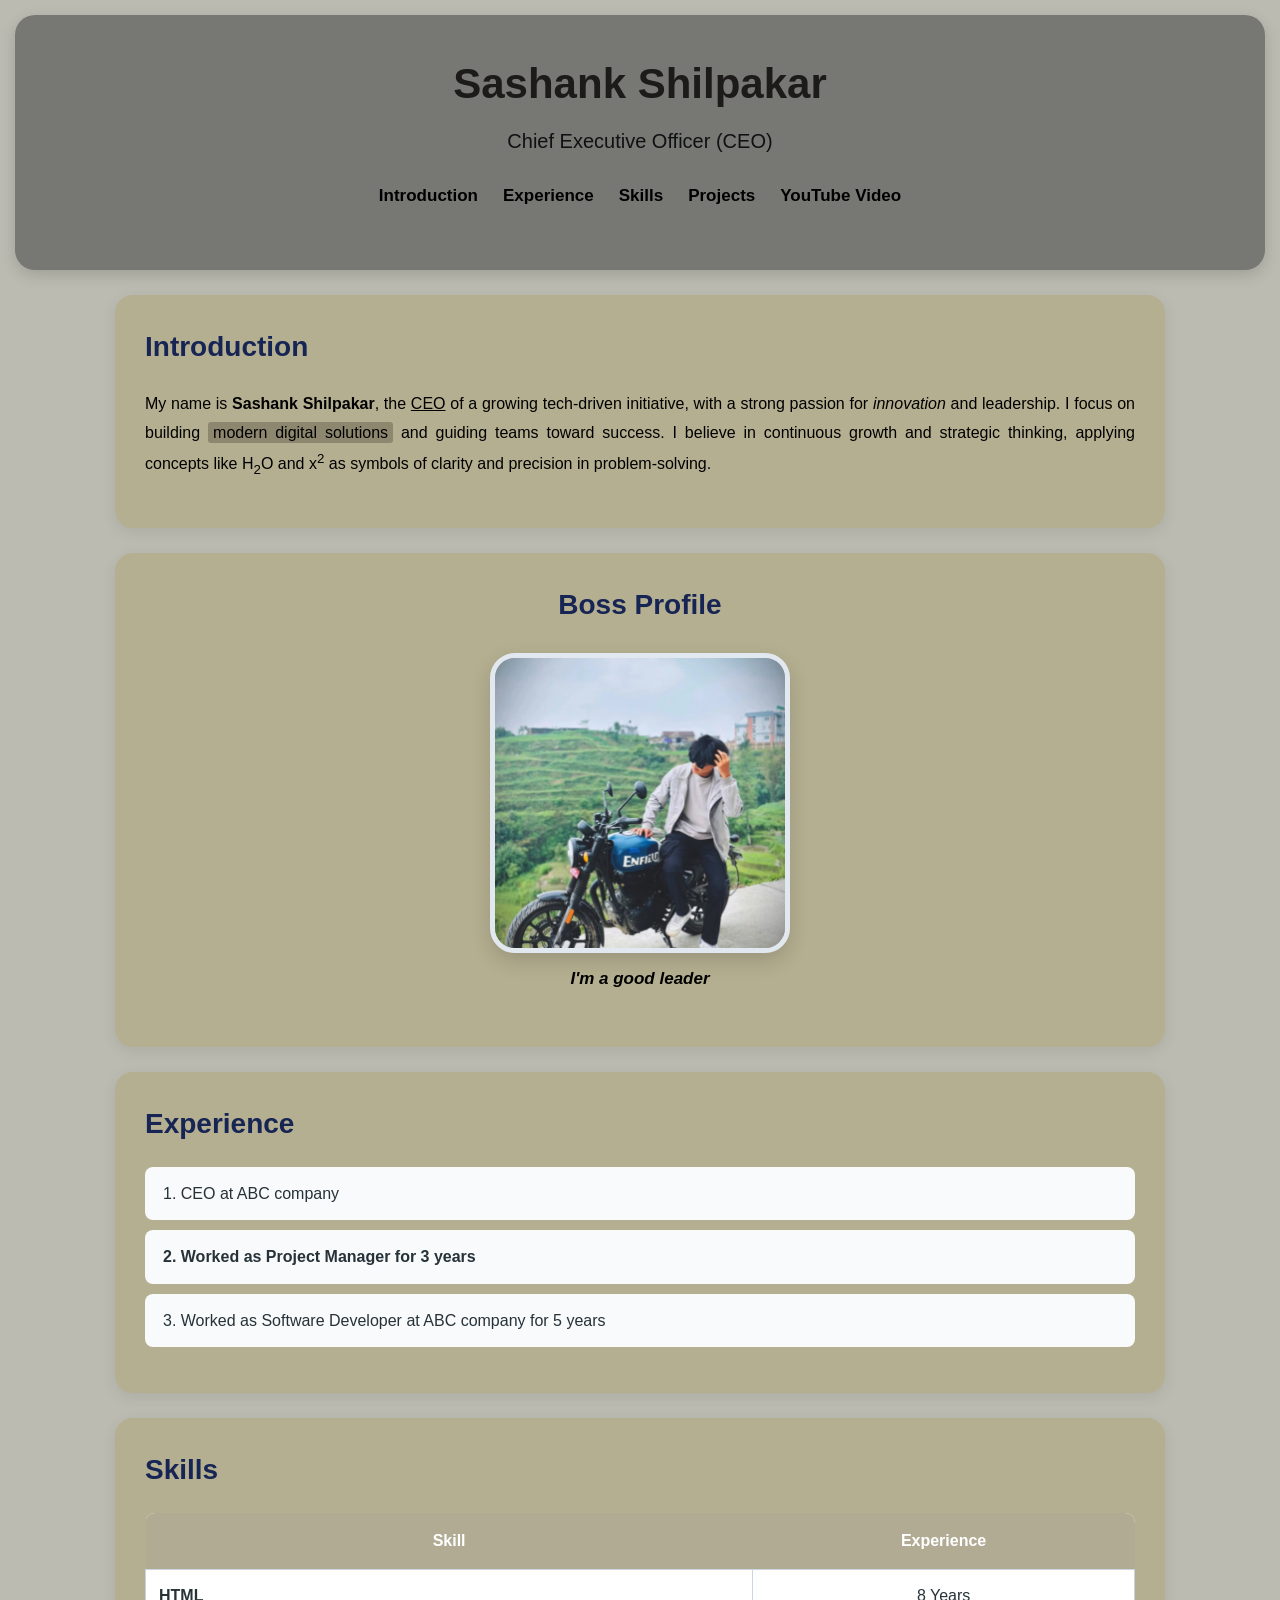
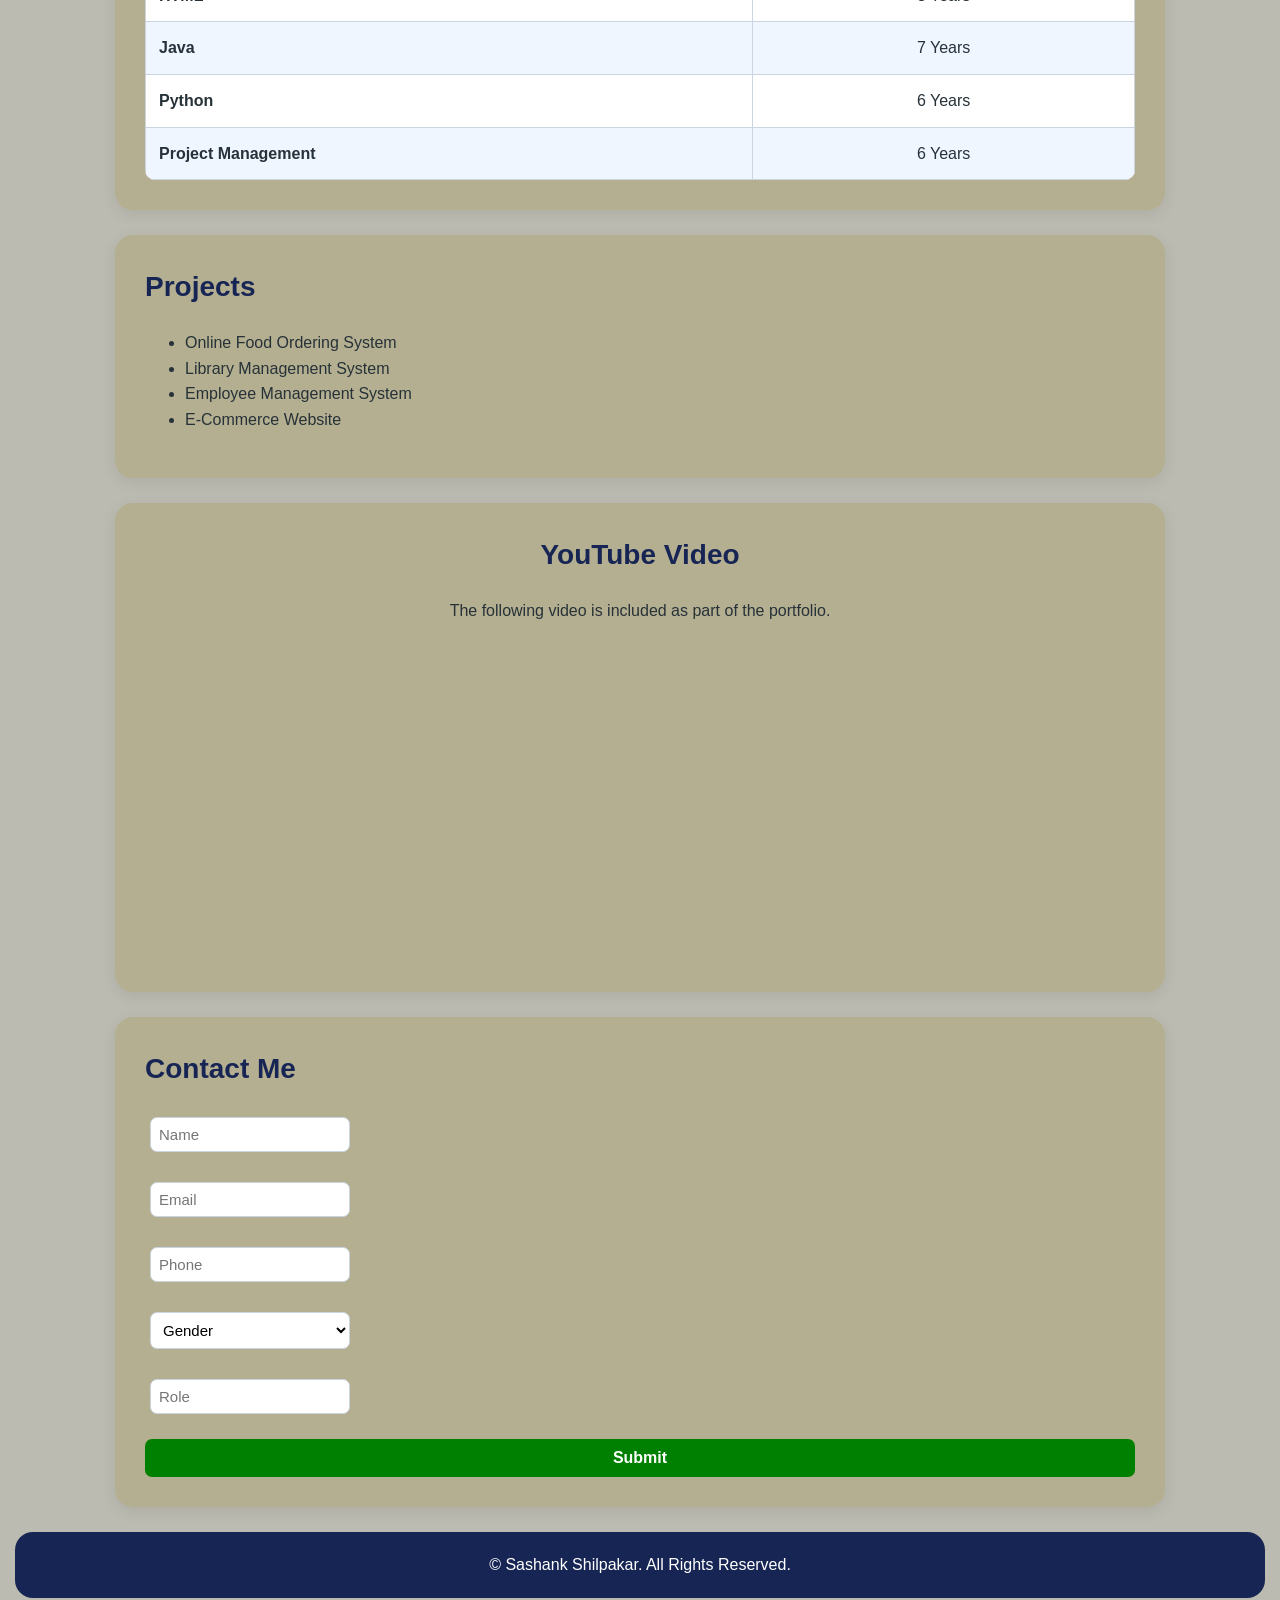
<file: AssignmentPortfolio/portfolio.html>
<!DOCTYPE html>
<html lang="en">
<head>
    <meta charset="UTF-8">
    <meta name="viewport" content="width=device-width, initial-scale=1.0">
    <title>Document</title>
    <link rel="stylesheet" href="style.css">
</head>
<body>
    <header>
    <h1>Sashank Shilpakar</h1>
    <h2> Chief Executive Officer (CEO)</h2>
    <nav>
    <ul>
        <li><a href="#intro">Introduction</a></li>
        <li><a href="#experience">Experience</a></li>
        <li><a href="#skills">Skills</a></li>
        <li><a href="#projects">Projects</a></li>
        <li><a href="#video">YouTube Video</a></li>
    </ul>
</nav>
    <br>

    </header>
    <section id="introduction">
         <h2>Introduction</h2>

    <p>
        My name is <b>Sashank Shilpakar</b>, the <u>CEO</u> of a growing tech-driven initiative, with a strong passion for <i>innovation</i> and leadership. I focus on building <mark>modern digital solutions</mark> and guiding teams toward success. I believe in continuous growth and strategic thinking, applying concepts like H<sub>2</sub>O and x<sup>2</sup> as symbols of clarity and precision in problem-solving.
    </p>
    </section>

     <section class="profile">

        <h2>Boss Profile</h2>

    <figure>
        <img src="sashank.png" alt="Sashank Shilpakar" width="300 px" height="300 px">
        <figcaption>I'm a good leader</figcaption>
    </figure>
    
    </section>

    <section id="experience">
        <h2>Experience</h2>
        <ol>
            <li><span>CEO at ABC company </span></li>
            <li><span>Worked as Project Manager for 3 years </span></li>
            <li><span>Worked as Software Developer at ABC company for 5 years</span></li>
        </ol>
    </section>

    <section id="skills">
        <h2>Skills</h2>
        <table>
            <thead>
                <tr>
                    <th>Skill</th>
                    <th>Experience</th>
                </tr>
            </thead>
            <tbody>
                <tr>
                    <td>HTML</td>
                    <td>8 Years</td>
                </tr>

        <tr>
            <td>Java</td>
            <td>7 Years</td>
        </tr>

        <tr>
            <td>Python</td>
            <td>6 Years</td>
        </tr>

        <tr>
            <td>Project Management</td>
            <td>6 Years</td>
        </tr>
        </tbody>
    </table>
</section>

    <section id="projects">
        <h2>Projects</h2>
        <ul>
            <li>Online Food Ordering System</li>
          <li>Library Management System</li>
        <li>Employee Management System</li>
        <li>E-Commerce Website</li>
    </ul>
</section>

    <section id="video">
        <h2>YouTube Video</h2>
        <p>The following video is included as part of the portfolio.</p>
        <iframe src="https://www.youtube.com/embed/vWLcyFtni6U?si=pd64963qOjbnJ4t3" width="560" height="315" title="YouTube video" frameborder="0" allowfullscreen>
        </iframe>
    </section>
    
    <section class="form">
    <h2>Contact Me</h2>
    <form>
        <input type="text" placeholder="Name"><br>
        <input type="email" placeholder="Email"><br>
        <input type="tel" placeholder="Phone"><br>

        <select>
            <option>Gender</option>
            <option>Male</option>
            <option>Female</option>
        </select><br>

        <input type="text" placeholder="Role"><br>

        <button type="submit">Submit</button>
    </form>
</section>
<footer>

        <p>
            &copy; Sashank Shilpakar. All Rights Reserved.
        </p>

    </footer>
</body>
</html>
</file>
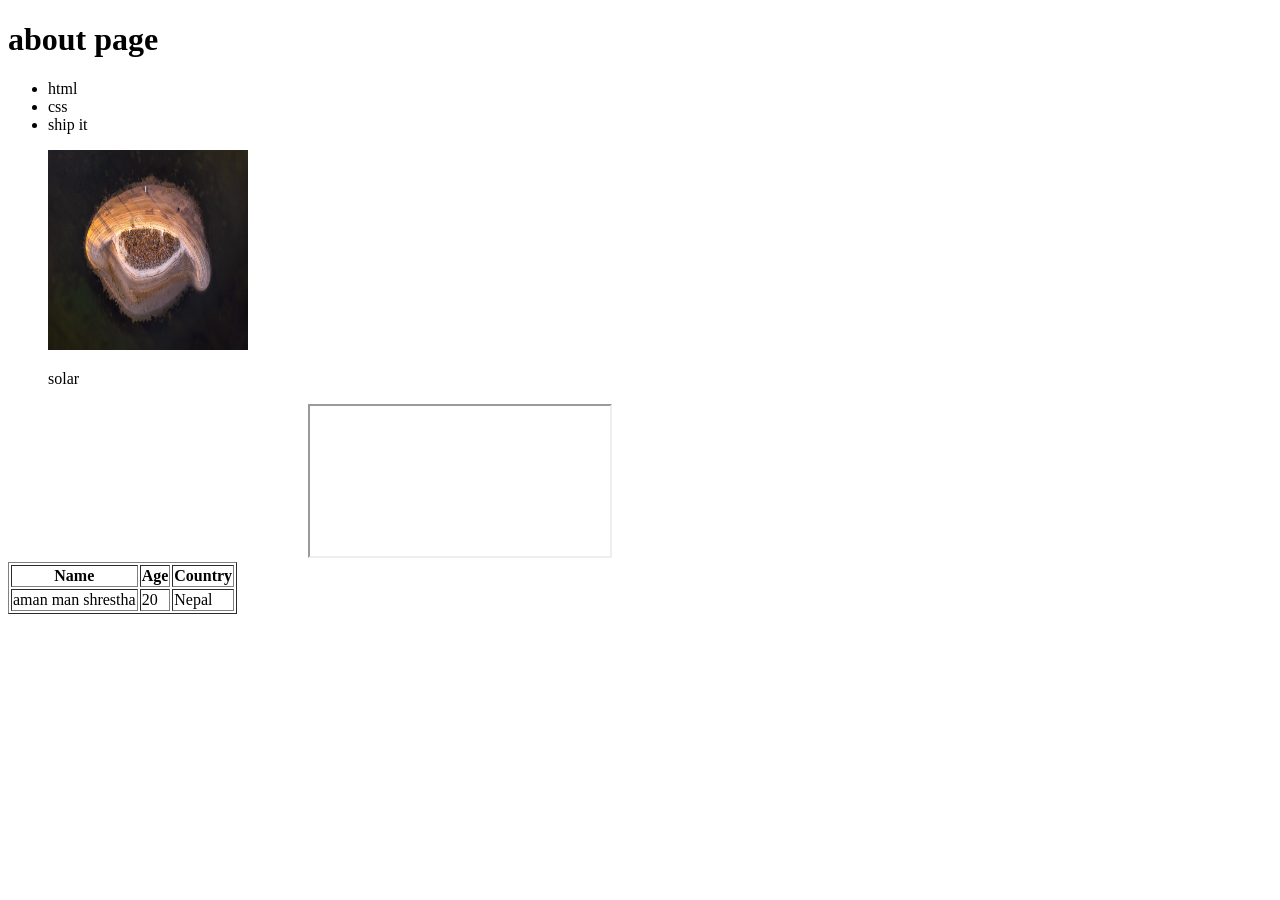
<file: html/about.html>
<!DOCTYPE html>
<html lang="en">
<head>
    <meta charset="UTF-8">
    <meta name="viewport" content="width=>, initial-scale=1.0">
    <title>Document</title>
</head>
<body>
    <h1>about page</h1>
    <ul>
        <li>html</li>
        <li>css</li>
        <li>ship it</li>
    </ul>
    <figure><img src="profile.jpg" alt="profile" width="200" height="200">
    <p>solar</p>
</figure>

<table border="1">
     <tr>
            <th>Name</th>
            <th>Age</th>
            <th>Country</th>
        </tr>
        <tr>
            <td>aman man shrestha</td>
            <td>20</td>
            <td>Nepal</td>
        </tr>

        <iframe src="https://www.youtube.com/embed/b7Gl8WrR8qY?si=MKGn5W9AP8IqlW9e" frameborder="0"></iframe>
        <iframe
</html>
</file>
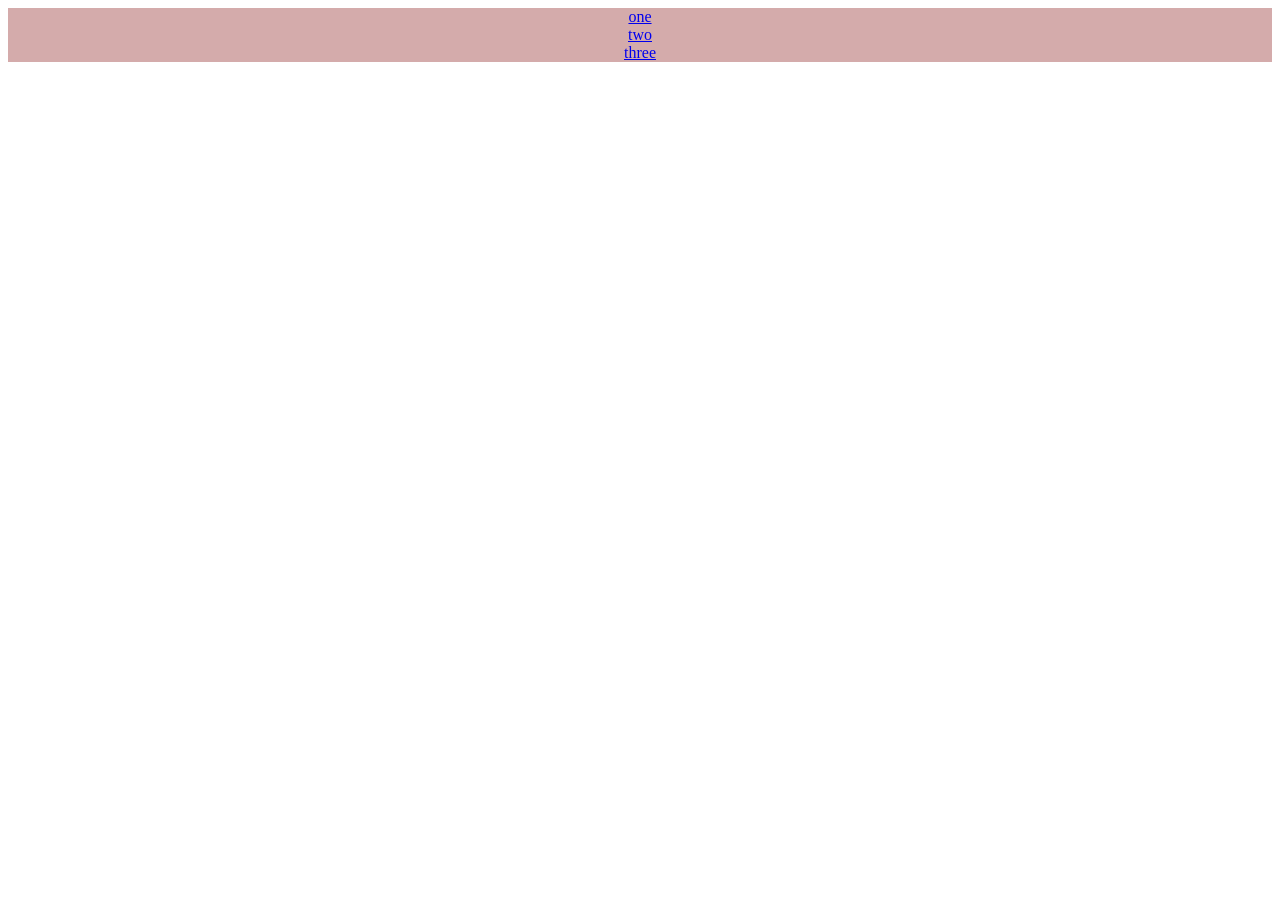
<file: html/practice.html>
<!DOCTYPE html>
<html lang="en">
<head>
    <meta charset="UTF-8">
    <meta name="viewport" content="width=device-width, initial-scale=1.0">
    <title>Document</title>
    <link rel="stylesheet" href="responsive.css">
</head>
<body>
    <header>
        <nav class="navbar">
            <a href="#">one</a>
            <a href="#">two</a>
            <a href="#">three</a>
        </nav>
    </header>
</file>
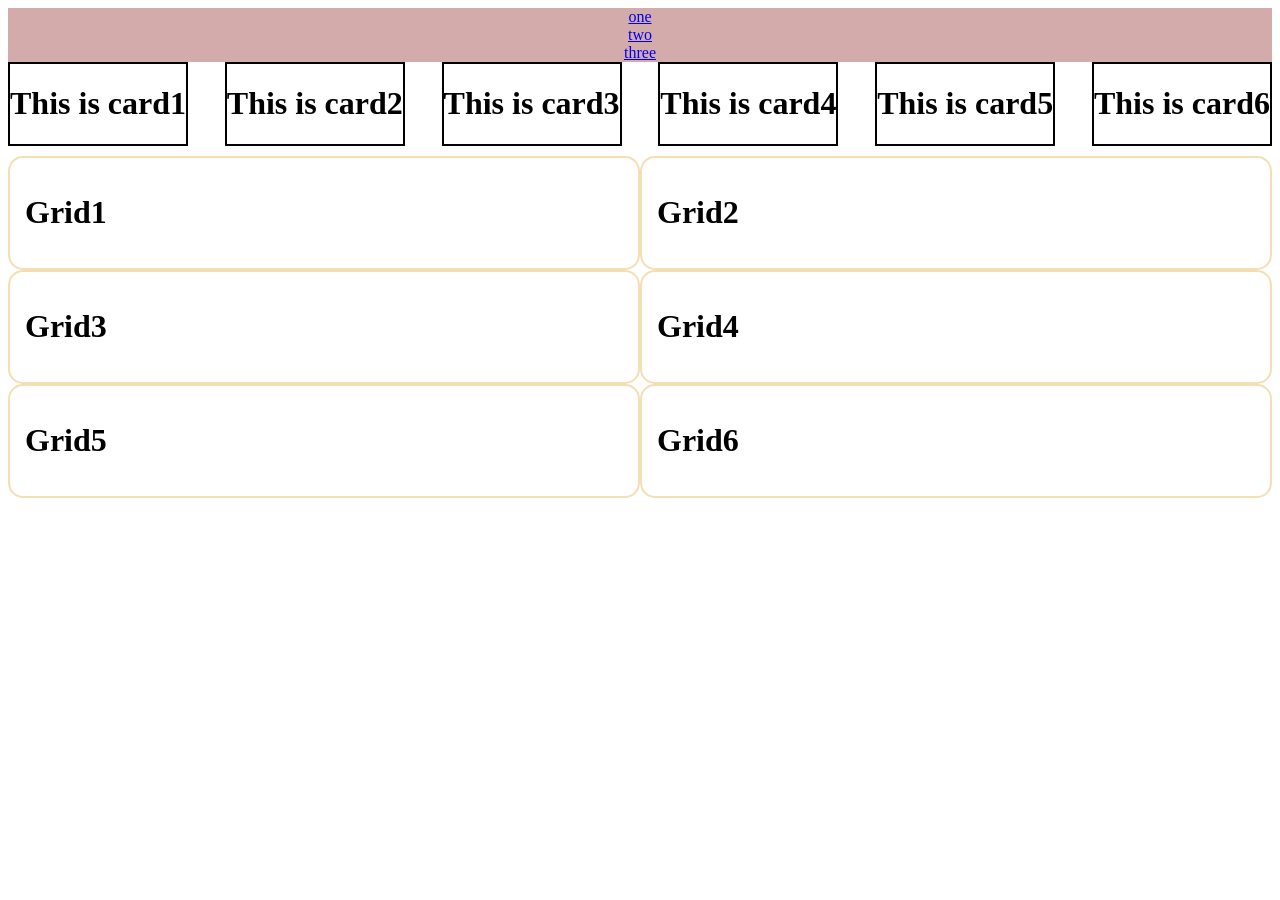
<file: html/responsive.html>
<!DOCTYPE html>
<html lang="en">
<head>
    <meta charset="UTF-8">
    <meta name="viewport" content="width=device-width, initial-scale=1.0">
    <title>Document</title>
    <link rel="stylesheet" href="responsive.css">
</head>
<body>
    <header>
        <nav class="navbar">
            <a href="#">one</a>
            <a href="#">two</a>
            <a href="#">three</a>
        </nav>
    </header>
    <main class="body">
        <div class="flex">
            <div class="card">
                <h1>This is card1</h1>
            </div>
             <div class="card">
                <h1>This is card2</h1>
            </div>
             <div class="card">
                <h1>This is card3</h1>
            </div>
             <div class="card">
                <h1>This is card4</h1>
            </div>
             <div class="card">
                <h1>This is card5</h1>
            </div>
             <div class="card">
                <h1>This is card6</h1>
            </div>
        </div>
        <div class="grid">
            <div class="grid-items">
                <h1>Grid1</h1>
            </div>
             <div class="grid-items">
                <h1>Grid2</h1>
            </div>
             <div class="grid-items">
                <h1>Grid3</h1>
            </div>
             <div class="grid-items">
                <h1>Grid4</h1>
            </div>
            <div class="grid-items">
                <h1>Grid5</h1>
            </div>
            <div class="grid-items">
                <h1>Grid6</h1>
            </div>
          
    
    </main>
    
</body>
</html>
</file>
<file: AssignmentPortfolio/style.css>
* {
    box-sizing: border-box;
}

html {
    scroll-behavior: smooth;
}

body {
    margin: 0;
    padding: 0;
    font-family: Arial, Helvetica, sans-serif;
    background-color: #bcbbb1;
    color: #263238;
    line-height: 1.6;
}




header {
    background-color: #777874;
    color: rgb(29, 26, 26);
    text-align: center;
    padding: 35px 20px;
    margin: 15px;
    border-radius: 20px;
    box-shadow: 0 5px 15px rgba(0, 0, 0, 0.15);
}



header h1 {
    margin: 0;
    font-size: 42px;
    text-align: center;
}



header h2 {
    margin: 8px 0 25px;
    text-align: center;
    font-size: 20px;
    font-weight: normal;
    color: #101112;
}




nav {
    display: flex;
    justify-content: center;
    align-items: center;
    gap: 30px;
    flex-wrap: wrap;
}

nav a {
    color: #000000;
    text-decoration: none;
    font-size: 17px;
    font-weight: bold;
    transition: 0.3s;
}

nav a:hover {
    color: rgb(202, 205, 176);
}




section {
    max-width: 1050px;
    margin: 25px auto;
    padding: 30px;
    background-color: rgb(181, 175, 145);
    border-radius: 18px;
    box-shadow: 0 4px 15px rgba(0, 0, 0, 0.08);
}

section h2 {
    color: #172554;
    font-size: 28px;
    margin-top: 0;
    margin-bottom: 20px;
}




#introduction h2 {
    text-align: left;
    font-weight: bold;
}

#introduction p {
    text-align: justify;
    line-height: 1.8;
    color: #000000;
}




mark {
    background-color: #8d876f;
    padding: 2px 5px;
    border-radius: 3px;
}




.profile {
    text-align: center;
}

.profile h2 {
    text-align: center;
}

.profile figure {
    margin: 25px auto;
    text-align: center;
}

.profile img {
    display: block;
    width: 300px;
    height: 300px;
    margin: 0 auto;
    object-fit: cover;

    
    border-radius: 25px;

    border: 5px solid #e2e8f0;

    box-shadow: 0 8px 20px rgba(0, 0, 0, 0.15);
}

.profile figcaption {
    margin-top: 12px;
    font-size: 17px;
    font-style: italic;
    font-weight: bold;
    color: #000000;
}




#experience ol {
    padding-left: 0;
    list-style-position: inside;
}

#experience li {
    padding: 14px 18px;
    margin: 10px 0;
    border-radius: 8px;
    background-color: #f8fafc;
}



#experience li:nth-child(odd) {
    font-weight: 300;
}



#experience li:nth-child(even) {
    font-weight: bold;
}




table {
    width: 100%;
    border-collapse: collapse;
    margin-top: 20px;
    border-radius: 10px;
    overflow: hidden;
}

th {
    background-color: #b1ab94;
    color: white;
    padding: 15px;
    font-size: 16px;
}

td {
    padding: 13px;
    border: 1px solid #cbd5e1;
    text-align: center;
}

td:first-child {
    text-align: left;
    font-weight: bold;
}



tr:nth-child(even) {
    background-color: #eff6ff;
}

tr:nth-child(odd) {
    background-color: #ffffff;
}



tr:hover {
    background-color: #dbeafe;
}




.project-container {
    display: grid;
    grid-template-columns: repeat(2, 1fr);
    gap: 20px;
}

.project-card {
    padding: 25px;
    background-color: #f8fafc;
    border: 1px solid #dbe3ec;
    border-radius: 15px;
    text-align: center;

    transition: 0.3s ease;
}

.project-card:hover {
    transform: translateY(-6px);
    background-color: #eff6ff;
    box-shadow: 0 8px 20px rgba(0, 0, 0, 0.12);
}

.project-icon {
    width: 55px;
    height: 55px;
    margin: 0 auto 12px;

    display: flex;
    justify-content: center;
    align-items: center;

    border-radius: 50%;
    background-color: #2563eb;
    color: white;

    font-size: 20px;
    font-weight: bold;
}

.project-card h3 {
    color: #172554;
    font-size: 18px;
    margin: 10px 0;
}

.project-card p {
    color: #64748b;
    font-size: 14px;
}




#video {
    text-align: center;
}

.video-container {
    display: flex;
    justify-content: center;
    align-items: center;
    margin-top: 20px;
}

.video-container iframe {
    width: 80%;
    max-width: 700px;
    aspect-ratio: 16 / 9;

    border: none;
    border-radius: 15px;

    box-shadow: 0 6px 20px rgba(0, 0, 0, 0.15);
}



form {
    display: grid;
    grid-template-columns: 1fr 1fr;
    gap: 20px;
}

.form-group {
    display: flex;
    flex-direction: column;
}

.form-group label {
    margin-bottom: 6px;
    font-weight: bold;
    color: #334155;
}

input,
select {
    width: 100%;
    padding: 12px;

    border: 1px solid #cbd5e1;
    border-radius: 7px;

    font-size: 15px;
    font-family: inherit;

    background-color: white;
}

input:focus,
select:focus {
    outline: none;
    border-color: #2563eb;
    box-shadow: 0 0 0 2px #dbeafe;
}




.gender-options {
    display: flex;
    gap: 20px;
    align-items: center;
    flex-wrap: wrap;
}

.gender-options label {
    font-weight: normal;
}

.gender-options input {
    width: auto;
    margin-right: 5px;
}



button {
    grid-column: 1 / 3;

    padding: 13px;

    border: none;
    border-radius: 7px;

    background-color: #172554;
    color: white;

    font-size: 16px;
    font-weight: bold;

    cursor: pointer;
    transition: 0.3s;
}

button:hover {
    background-color: #2563eb;
}




footer {
    background-color: #172554;
    color: white;
    text-align: center;

    padding: 20px;
    margin: 25px 15px 15px;

    border-radius: 18px;
}

footer p {
    margin: 0;
}



@media (max-width: 800px) {

    section {
        margin: 20px 15px;
        padding: 25px;
    }

    header h1 {
        font-size: 36px;
    }

    .project-container {
        grid-template-columns: 1fr 1fr;
    }

    .video-container iframe {
        width: 90%;
    }
}




@media (max-width: 600px) {

    header {
        margin: 8px;
        padding: 25px 12px;
    }

    header h1 {
        font-size: 30px;
    }

    header h2 {
        font-size: 18px;
    }


    nav {
        flex-direction: row;
        flex-wrap: wrap;
        gap: 12px 18px;
    }

    nav a {
        font-size: 14px;
    }


    section {
        margin: 15px 8px;
        padding: 20px 15px;
    }

    section h2 {
        font-size: 24px;
    }



    .profile img {
        width: 100%;
        max-width: 300px;
        height: auto;
    }


  

    #experience li {
        font-size: 14px;
        padding: 12px;
    }



    table {
        font-size: 13px;
        display: block;
        overflow-x: auto;
        white-space: nowrap;
    }

    th,
    td {
        padding: 10px;
    }



    .project-container {
        grid-template-columns: 1fr;
    }


  

    .video-container iframe {
        width: 100%;
    }


   
    form {
        grid-template-columns: 1fr;
    }

    button {
        grid-column: 1;
    }




    .gender-options {
        gap: 10px;
    }




    footer {
        margin: 15px 8px 8px;
        font-size: 13px;
    }
}


.form input, .form select {
    margin: 5px;
    padding: 8px;
    width: 200px;
}

.form button {
    padding: 10px;
    background-color: green;
    color: white;
    border: none;
}

nav ul {
    display: flex;
    flex-direction: row;
    justify-content: center;
    align-items: center;
    gap: 25px;

    list-style: none;
    padding: 0;
    margin: 0;
}
</file>
<file: html/responsive.css>
.card{
    border: 2px solid black;
    padding: 15x;
    gap: 1rem;

}

.flex{
    display: flex;
    justify-content: space-between;
    align-items: center;
    flex-direction: column;

}

.navbar{
    background-color:rgb(212, 171, 171);
    display: flex;
    justify-content: row;
    align-items: center;
    flex-direction: column;
}

header{
    position: sticky;
    top: 0;
    z-index: 1000;
}

.grid-items{
    border: 2px solid wheat;
    padding: 15px;
    border-radius: 15px;
    gap: 1rem;
}

.grid{
    margin-top: 10px;
    display: grid;
    grid-template-columns: 1fr;
}

@media(min-width: 600px)  {
    .flex{
        flex-direction: row;
    }
}

@media(min-width: 700px)  {
    .grid{
        grid-template-columns: repeat(3,1fr);
    }
}

@media (min-width:960px) {
    .flex{
        flex-direction: row;
        flex-wrap: wrap;

    }
    .grid{
        grid-template-columns: repeat(2,1fr);
    }
}
</file>
